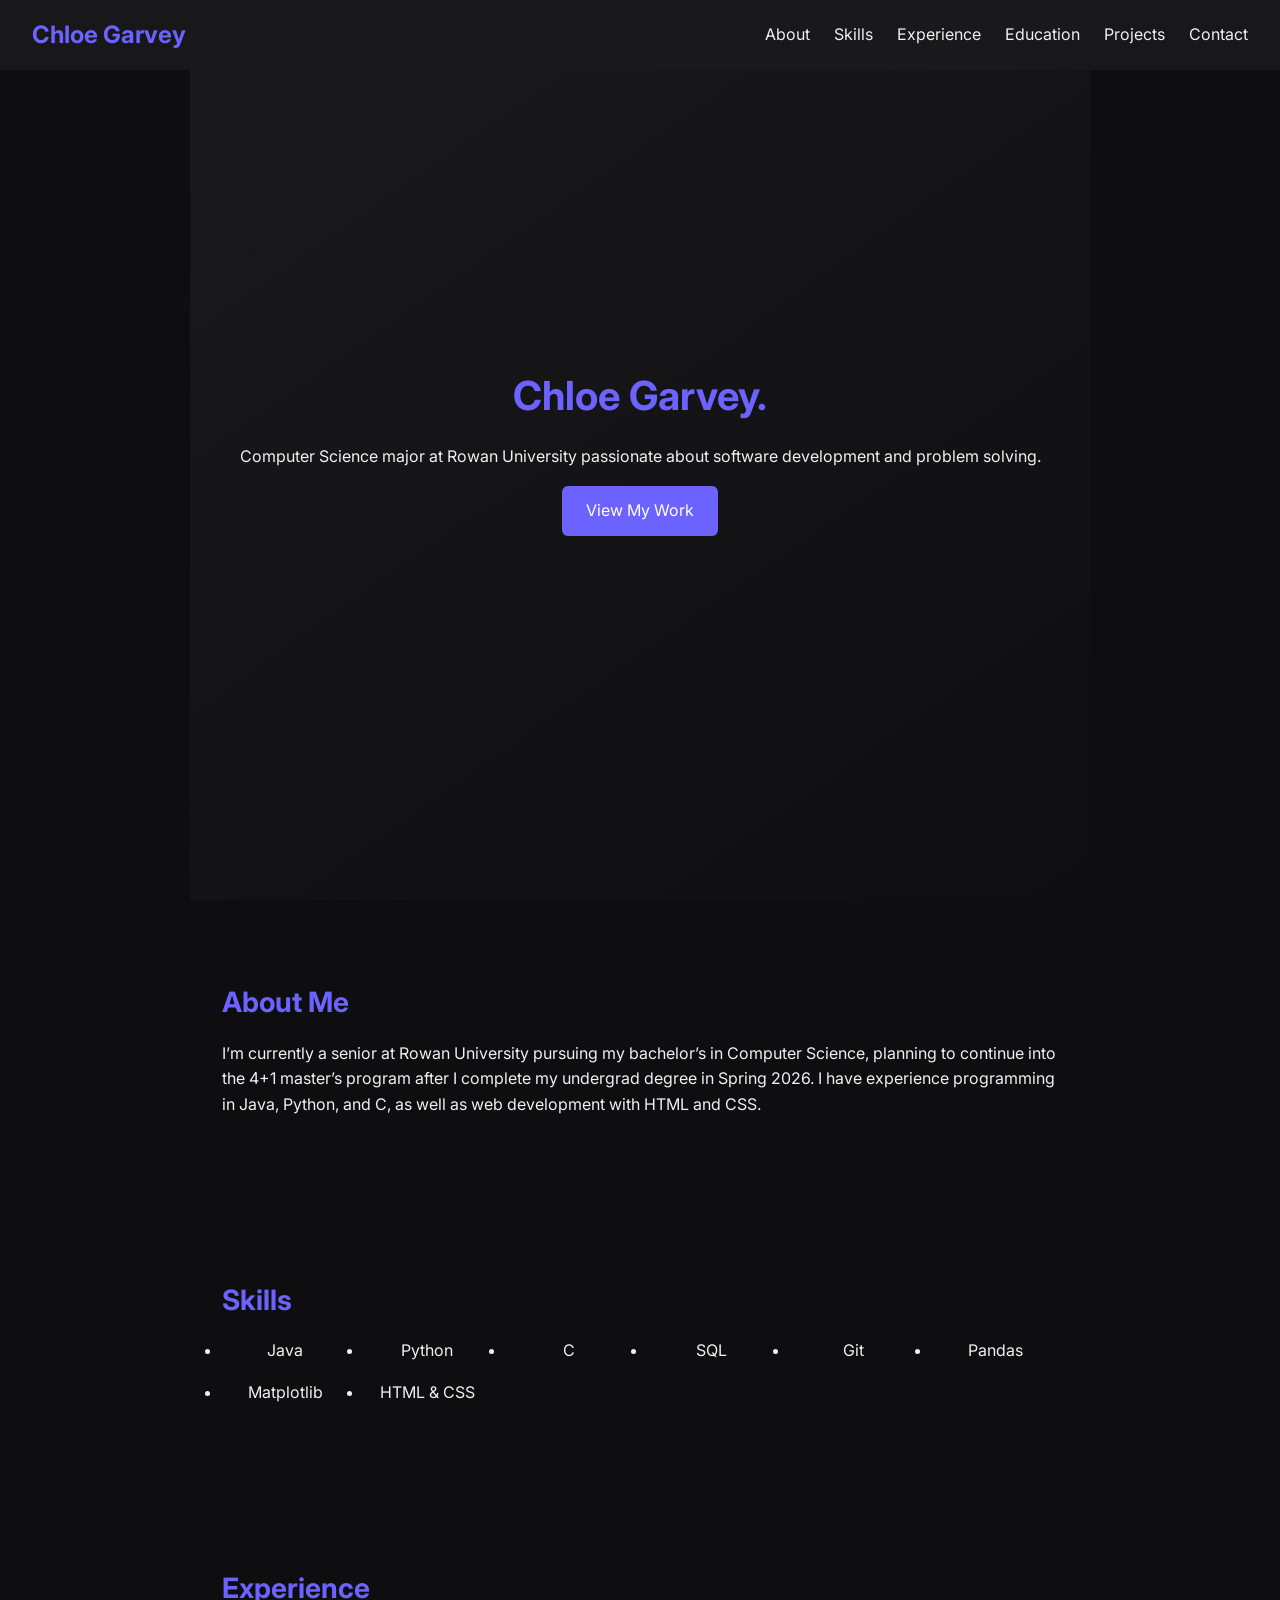
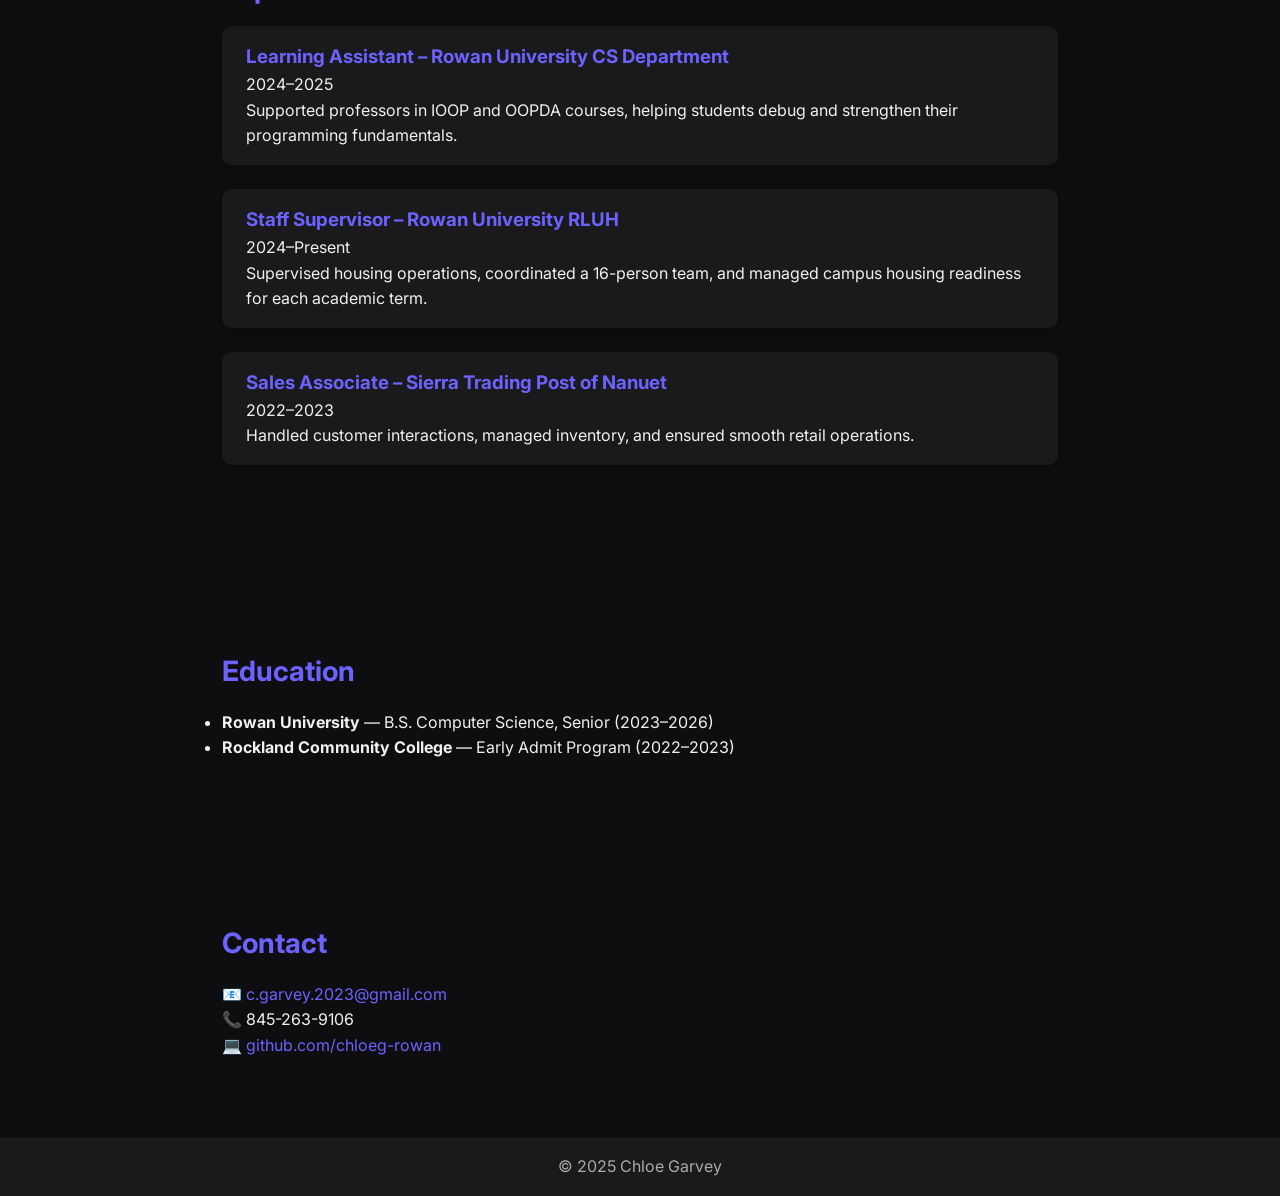
<file: index.html>
<!DOCTYPE html>
<html lang="en">
<head>
  <meta charset="UTF-8" />
  <meta name="viewport" content="width=device-width, initial-scale=1.0" />
  <title>Chloe Garvey | Portfolio</title>
  <link rel="stylesheet" href="style.css" />
  <script defer src="script.js"></script>
</head>
<body>
  <header class="navbar">
    <h1 class="logo">Chloe Garvey</h1>
    <nav>
      <ul>
        <li><a href="#about">About</a></li>
        <li><a href="#skills">Skills</a></li>
        <li><a href="#experience">Experience</a></li>
        <li><a href="#education">Education</a></li>
        <li><a href="projects.html">Projects</a></li>
        <li><a href="#contact">Contact</a></li>
      </ul>
    </nav>
  </header>

  <section class="hero fade-in">
    <div class="hero-content">
      <h2><span>Chloe Garvey</span>.</h2>
      <p>Computer Science major at Rowan University passionate about software development and problem solving.</p>
      <a href="projects.html" class="btn">View My Work</a>
    </div>
  </section>

  <section id="about" class="fade-in">
    <h2>About Me</h2>
    <p>I’m currently a senior at Rowan University pursuing my bachelor’s in Computer Science, planning to continue into the 4+1 master’s program after I complete my undergrad degree in Spring 2026. I have experience programming in Java, Python, and C, as well as web development with HTML and CSS.</p>
  </section>

  <section id="skills" class="fade-in">
    <h2>Skills</h2>
    <ul class="skills-list">
      <li>Java</li>
      <li>Python</li>
      <li>C</li>
      <li>SQL</li>
      <li>Git</li>
      <li>Pandas</li>
      <li>Matplotlib</li>
      <li>HTML & CSS</li>
    </ul>
  </section>

  <section id="experience" class="fade-in">
    <h2>Experience</h2>
    <div class="job">
      <h3>Learning Assistant – Rowan University CS Department</h3>
      <span>2024–2025</span>
      <p>Supported professors in IOOP and OOPDA courses, helping students debug and strengthen their programming fundamentals.</p>
    </div>
    <div class="job">
      <h3>Staff Supervisor – Rowan University RLUH</h3>
      <span>2024–Present</span>
      <p>Supervised housing operations, coordinated a 16-person team, and managed campus housing readiness for each academic term.</p>
    </div>
    <div class="job">
      <h3>Sales Associate – Sierra Trading Post of Nanuet</h3>
      <span>2022–2023</span>
      <p>Handled customer interactions, managed inventory, and ensured smooth retail operations.</p>
    </div>
  </section>

  <section id="education" class="fade-in">
    <h2>Education</h2>
    <ul>
      <li><strong>Rowan University</strong> — B.S. Computer Science, Senior (2023–2026)</li>
      <li><strong>Rockland Community College</strong> — Early Admit Program (2022–2023)</li>
    </ul>
  </section>

  <section id="contact" class="fade-in contact">
    <h2>Contact</h2>
    <p>📧 <a href="mailto:c.garvey.2023@gmail.com">c.garvey.2023@gmail.com</a></p>
    <p>📞 845-263-9106</p>
    <p>💻 <a href="https://github.com/chloeg-rowan" target="_blank">github.com/chloeg-rowan</a></p>
  </section>

  <footer>
    <p>© 2025 Chloe Garvey</p>
  </footer>
</body>
</html>
</file>
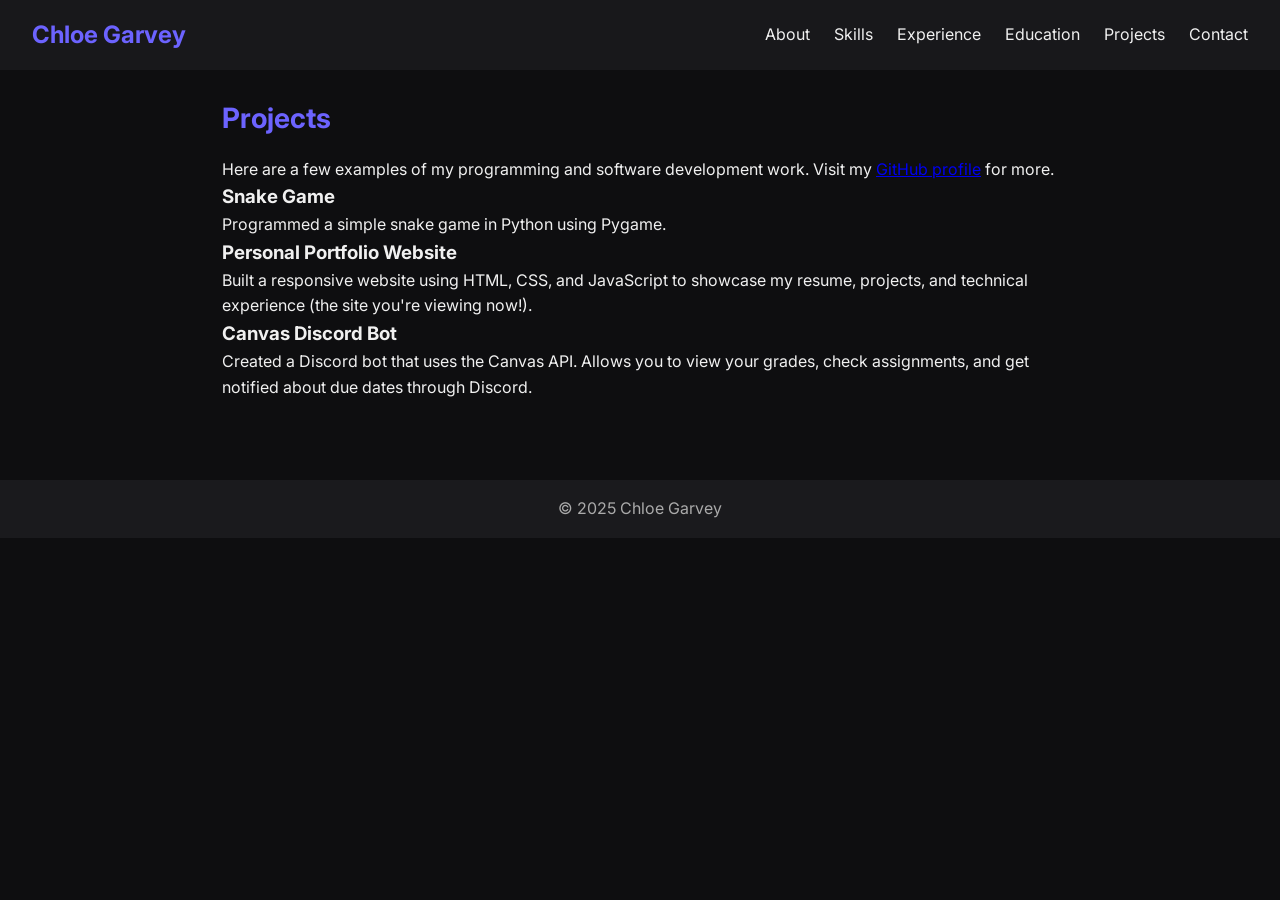
<file: projects.html>
<!DOCTYPE html>
<html lang="en">
<head>
  <meta charset="UTF-8">
  <meta name="viewport" content="width=device-width, initial-scale=1.0">
  <title>Projects | Chloe Garvey</title>
  <link rel="stylesheet" href="style.css">
  <script defer src="script.js"></script>
</head>
<body>
  <header class="navbar">
    <h1 class="logo">Chloe Garvey</h1>
    <nav>
      <ul>
        <li><a href="index.html#about">About</a></li>
        <li><a href="index.html#skills">Skills</a></li>
        <li><a href="index.html#experience">Experience</a></li>
        <li><a href="index.html#education">Education</a></li>
        <li><a href="projects.html" class="active">Projects</a></li>
        <li><a href="index.html#contact">Contact</a></li>
      </ul>
    </nav>
  </header>

  <section class="fade-in" style="padding-top:6rem;">
    <h2>Projects</h2>
    <p>Here are a few examples of my programming and software development work. Visit my <a href="https://github.com/chloeg-rowan" target="_blank">GitHub profile</a> for more.</p>

    <div class="projects-grid">
      <div class="project">
        <h3>Snake Game</h3>
        <p>Programmed a simple snake game in Python using Pygame.</p>
      </div>

      <div class="project">
        <h3>Personal Portfolio Website</h3>
        <p>Built a responsive website using HTML, CSS, and JavaScript to showcase my resume, projects, and technical experience (the site you're viewing now!).</p>
      </div>

      <div class="project">
        <h3>Canvas Discord Bot</h3>
        <p>Created a Discord bot that uses the Canvas API. Allows you to view your grades, check assignments, and get notified about due dates through Discord.</p>
      </div>
    </div>
  </section>

  <footer>
    <p>© 2025 Chloe Garvey</p>
  </footer>
</body>
</html>
</file>
<file: style.css>
/* style.css */

@import url('https://fonts.googleapis.com/css2?family=Inter:wght@400;600;700&display=swap');

:root {
  --bg-color: #0e0e10;
  --text-color: #f0f0f0;
  --accent-color: #6c63ff;
  --secondary-color: #1a1a1d;
}

* {
  margin: 0;
  padding: 0;
  box-sizing: border-box;
  scroll-behavior: smooth;
}

body {
  font-family: 'Inter', sans-serif;
  background-color: var(--bg-color);
  color: var(--text-color);
  line-height: 1.6;
}

.navbar {
  position: fixed;
  width: 100%;
  top: 0;
  left: 0;
  background: rgba(26, 26, 29, 0.9);
  display: flex;
  justify-content: space-between;
  align-items: center;
  padding: 1rem 2rem;
  z-index: 1000;
  backdrop-filter: blur(10px);
}

.logo {
  color: var(--accent-color);
  font-size: 1.5rem;
}

nav ul {
  display: flex;
  gap: 1.5rem;
  list-style: none;
}

nav a {
  text-decoration: none;
  color: var(--text-color);
  transition: color 0.3s ease;
}

nav a:hover {
  color: var(--accent-color);
}

/* Mobile hamburger icon */
.hamburger {
  display: none;
  flex-direction: column;
  cursor: pointer;
  gap: 5px;
}

.hamburger div {
  width: 25px;
  height: 3px;
  background: var(--text-color);
  border-radius: 2px;
  transition: all 0.3s ease;
}

nav ul.active {
  display: flex;
  flex-direction: column;
  gap: 0.75rem;
  background: var(--secondary-color);
  width: 100%;
  padding: 1rem;
  border-radius: 10px;
}

.hero {
  height: 100vh;
  display: flex;
  justify-content: center;
  align-items: center;
  text-align: center;
  background: linear-gradient(145deg, var(--secondary-color), var(--bg-color));
  padding: 0 1rem;
}

.hero-content h2 {
  font-size: 2.5rem;
}

.hero-content span {
  color: var(--accent-color);
}

.btn {
  display: inline-block;
  margin-top: 1rem;
  padding: 0.75rem 1.5rem;
  background: var(--accent-color);
  color: #fff;
  border-radius: 6px;
  text-decoration: none;
  transition: 0.3s ease;
}

.btn:hover {
  background: #594efc;
}

section {
  padding: 5rem 2rem;
  max-width: 900px;
  margin: 0 auto;
}

h2 {
  color: var(--accent-color);
  margin-bottom: 1rem;
  font-size: 1.75rem;
}

.skills-list {
  display: grid;
  grid-template-columns: repeat(auto-fit, minmax(120px, 1fr));
  gap: 1rem;
  text-align: center;
}

.job {
  background: var(--secondary-color);
  padding: 1rem 1.5rem;
  border-radius: 10px;
  margin-bottom: 1.5rem;
  box-shadow: 0 2px 10px rgba(0, 0, 0, 0.3);
}

.job h3 {
  color: var(--accent-color);
}

.contact a {
  color: var(--accent-color);
  text-decoration: none;
}

.contact a:hover {
  text-decoration: underline;
}

footer {
  text-align: center;
  padding: 1rem;
  background: var(--secondary-color);
  color: #aaa;
}

.fade-in {
  opacity: 0;
  transform: translateY(20px);
  transition: opacity 0.8s ease, transform 0.8s ease;
}

.fade-in.visible {
  opacity: 1;
  transform: translateY(0);
}

/* ------------------------------- */
/* Responsive Design with Dropdown */
/* ------------------------------- */

@media (max-width: 768px) {
  .hamburger {
    display: flex;
  }

  nav ul {
    display: none;
    flex-direction: column;
    width: 100%;
    background: var(--secondary-color);
    padding: 1rem;
    border-radius: 10px;
  }

  nav ul.show {
    display: flex;
  }

  .navbar {
    flex-direction: row;
    align-items: center;
  }

  .hero-content h2 {
    font-size: 1.8rem;
  }

  section {
    padding: 3rem 1.25rem;
  }
}

@media (max-width: 480px) {
  .logo {
    font-size: 1.2rem;
  }

  .btn {
    padding: 0.6rem 1.2rem;
    font-size: 0.9rem;
  }

  .hero-content p {
    font-size: 0.95rem;
  }

  section {
    padding: 2.5rem 1rem;
  }
}
</file>
